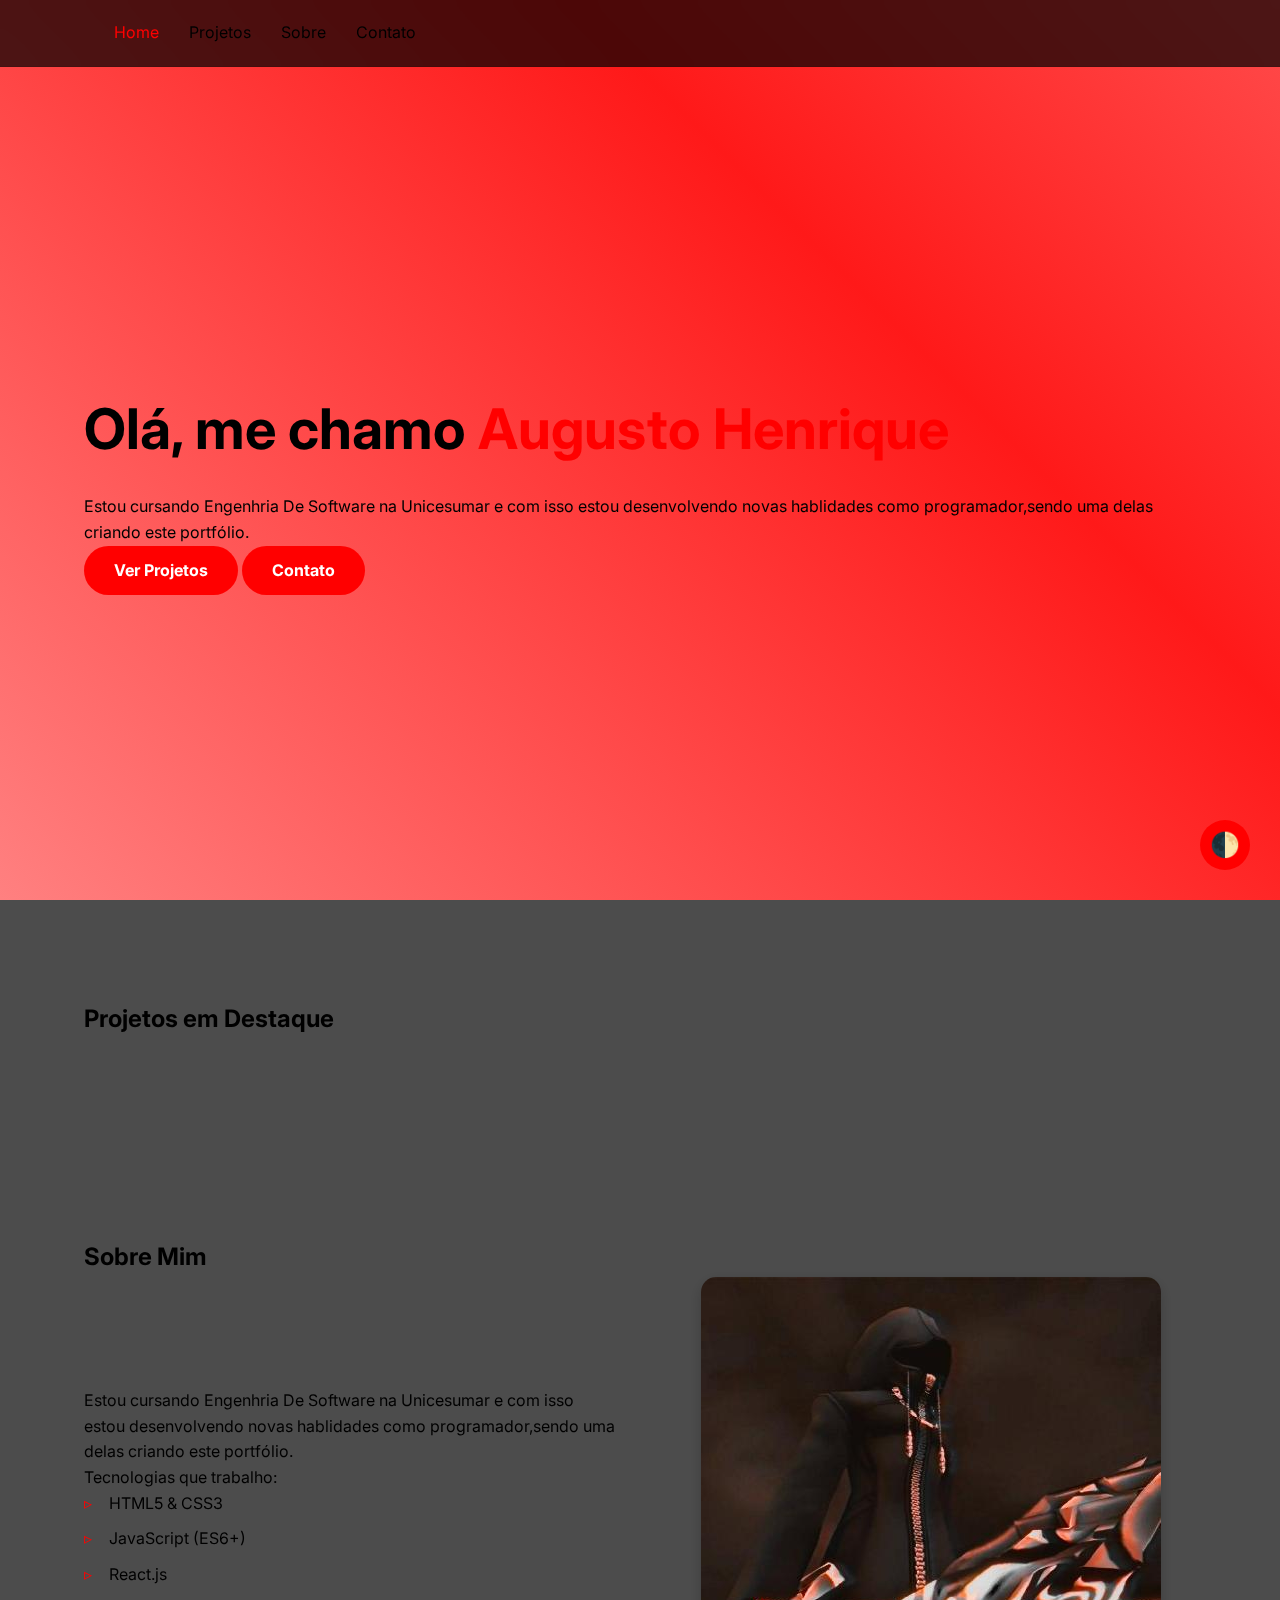
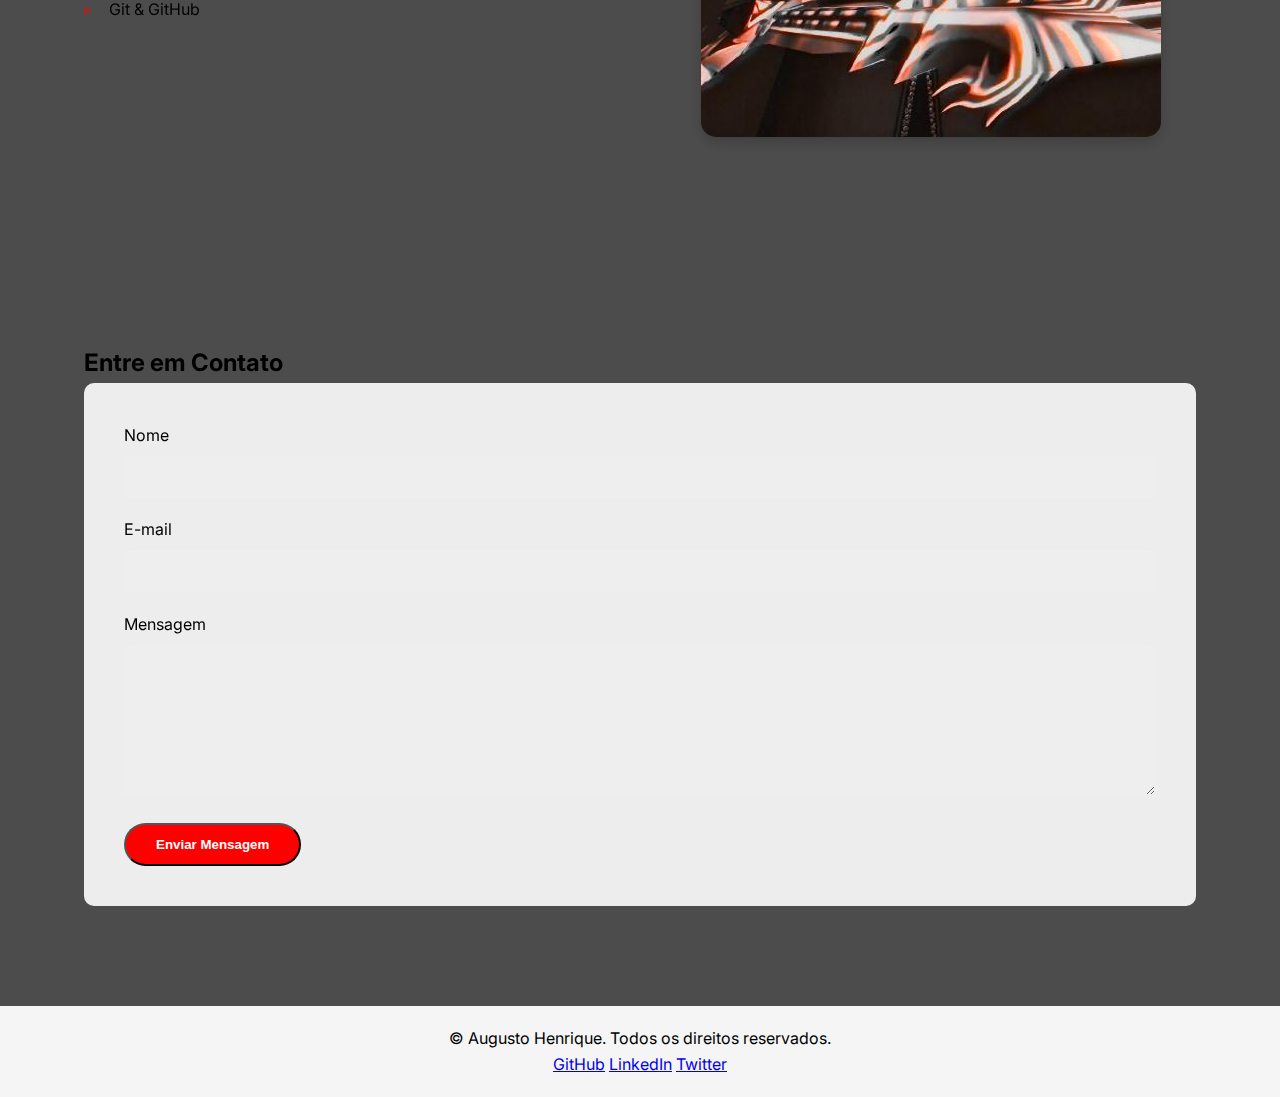
<file: index.html>
<!DOCTYPE html>
<html lang="pt-BR">
  <head>
    <meta charset="UTF-8" />
    <meta name="viewport" content="width=device-width, initial-scale=1.0" />
    <meta
      name="description"
      content="Portfólio de Augusto Henrique, desenvolvedor front-end. Confira meus projetos e habilidades."
    />
    <meta
      name="keywords"
      content="portfolio, desenvolvedor, frontend, JavaScript, HTML, CSS, thednz"
    />
    <meta name="author" content="Augusto Henrique" />
    <title>THEDNZ | Estudante de Front-End</title>
    <link rel="stylesheet" href="css/style.css" />
    <link
      href="https://fonts.googleapis.com/css2?family=Inter:wght@300;400;700&display=swap"
      rel="stylesheet"
    />
    <link rel="icon" href="favicon.ico" type="image/x-icon" />
  </head>
  <body>
    <nav class="navbar">
      <div class="container">
        <a href="index.html"></a>
        <button class="menu-toggle" id="mobile-menu" aria-label="Menu mobile">
          <span class="bar"></span>
          <span class="bar"></span>
          <span class="bar"></span>
        </button>
        <ul class="nav-list">
          <li><a href="index.html" class="active">Home</a></li>
          <li><a href="projects.html">Projetos</a></li>
          <li><a href="about.html">Sobre</a></li>
          <li><a href="contact.html">Contato</a></li>
        </ul>
      </div>
    </nav>

    <header class="hero" id="home">
      <div class="container">
        <h1 class="hero-title">
          Olá, me chamo<span class="highlight"> Augusto Henrique </span>
        </h1>
        <p class="hero-subtitle">
          Estou cursando Engenhria De Software na Unicesumar e com isso estou
          desenvolvendo novas hablidades como programador,sendo uma delas
          criando este portfólio.
        </p>
        <div class="hero-buttons">
          <a href="projects.html" class="btn">Ver Projetos</a>
          <a href="#contact" class="btn btn-outline">Contato</a>
        </div>
      </div>
    </header>

    <section class="featured-projects" id="projects">
      <div class="container">
        <h2>Projetos em Destaque</h2>
        <div class="projects-grid">
          <!-- Projetos serão carregados via JavaScript -->
        </div>
      </div>
    </section>

    <section class="about" id="about">
      <div class="container">
        <h2>Sobre Mim</h2>
        <div class="about-content">
          <div class="about-text">
            <p>
              Estou cursando Engenhria De Software na Unicesumar e com isso
              estou desenvolvendo novas hablidades como programador,sendo uma
              delas criando este portfólio.
            </p>
            <p>Tecnologias que trabalho:</p>
            <ul class="skills-list">
              <li>HTML5 & CSS3</li>
              <li>JavaScript (ES6+)</li>
              <li>React.js</li>
              <li>Git & GitHub</li>
            </ul>
          </div>
          <div class="about-image">
            <img
              src="images/profile.png"
              alt="Augusto Henrique"
              class="profile-image"
            />
          </div>
        </div>
      </div>
    </section>

    <section class="contact" id="contact">
      <div class="container">
        <h2>Entre em Contato</h2>
        <form id="contact-form" class="contact-form">
          <div class="form-group">
            <label for="name">Nome</label>
            <input type="text" id="name" name="name" required />
          </div>
          <div class="form-group">
            <label for="email">E-mail</label>
            <input type="email" id="email" name="email" required />
          </div>
          <div class="form-group">
            <label for="message">Mensagem</label>
            <textarea id="message" name="message" rows="5" required></textarea>
          </div>
          <button type="submit" class="btn">Enviar Mensagem</button>
        </form>
      </div>
    </section>

    <footer class="footer">
      <div class="container">
        <p>
          &copy; <span id="year"></span> Augusto Henrique. Todos os direitos
          reservados.
        </p>
        <div class="social-links">
          <a
            href="https://github.com/thednz"
            target="_blank"
            aria-label="GitHub"
            >GitHub</a
          >
          <a href="#" target="_blank" aria-label="LinkedIn">LinkedIn</a>
          <a href="#" target="_blank" aria-label="Twitter">Twitter</a>
        </div>
      </div>
    </footer>

    <script src="js/main.js"></script>
  </body>
</html>
</file>
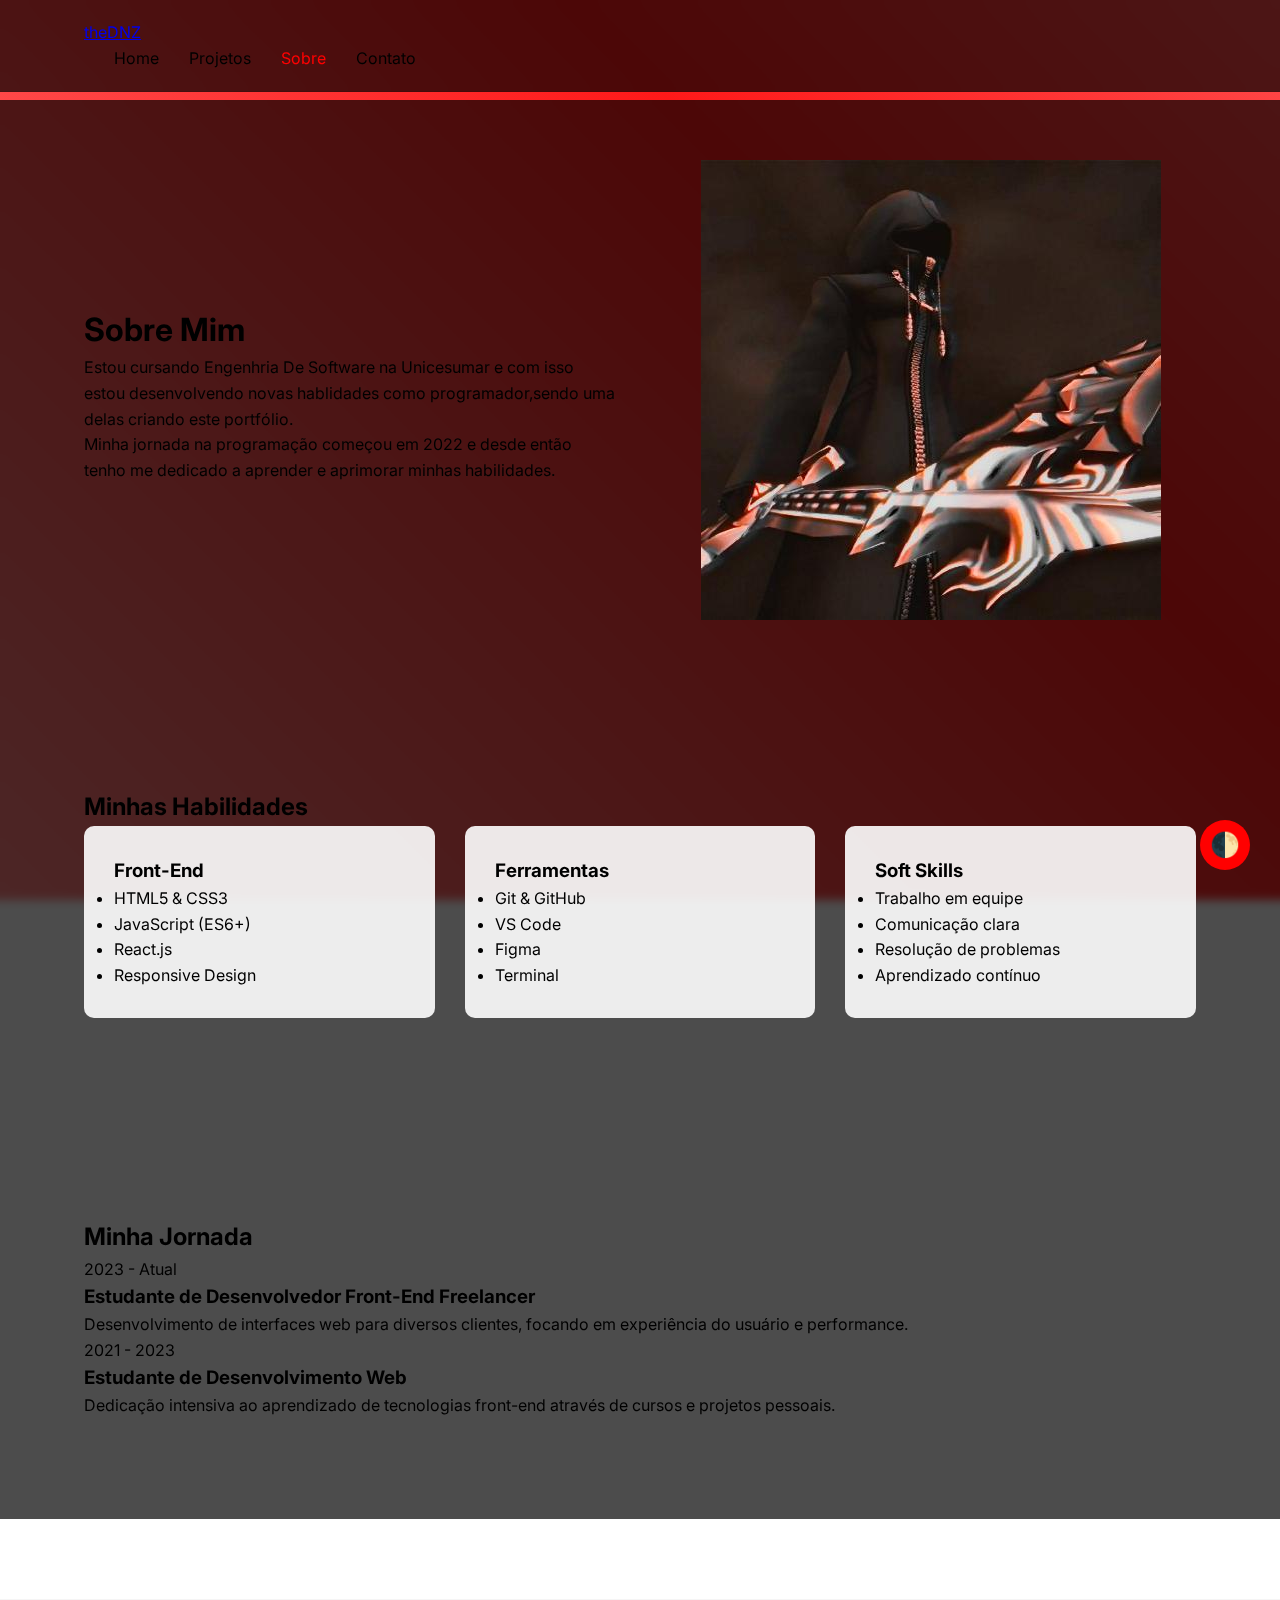
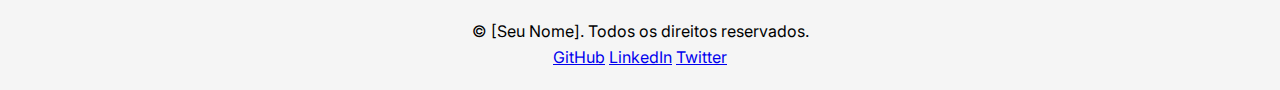
<file: about.html>
<!DOCTYPE html>
<html lang="pt-BR">
  <head>
    <meta charset="UTF-8" />
    <meta name="viewport" content="width=device-width, initial-scale=1.0" />
    <meta
      name="description"
      content="Sobre [Seu Nome] - Desenvolvedor Front-End e suas habilidades"
    />
    <title>Sobre Mim | [Seu Nome]</title>
    <link rel="stylesheet" href="css/style.css" />
    <link
      href="https://fonts.googleapis.com/css2?family=Inter:wght@300;400;700&display=swap"
      rel="stylesheet"
    />
  </head>
  <body>
    <nav class="navbar">
      <div class="container">
        <a href="index.html" class="logo">theDNZ</a>
        <button class="menu-toggle" id="mobile-menu" aria-label="Menu mobile">
          <span class="bar"></span>
          <span class="bar"></span>
          <span class="bar"></span>
        </button>
        <ul class="nav-list">
          <li><a href="index.html">Home</a></li>
          <li><a href="projects.html">Projetos</a></li>
          <li><a href="about.html" class="active">Sobre</a></li>
          <li><a href="contact.html">Contato</a></li>
        </ul>
      </div>
    </nav>

    <main class="about-page">
      <section class="about-hero">
        <div class="container">
          <div class="about-content">
            <div class="about-text">
              <h1>Sobre Mim</h1>
              <p>
                Estou cursando Engenhria De Software na Unicesumar e com isso
                estou desenvolvendo novas hablidades como programador,sendo uma
                delas criando este portfólio.
              </p>
              <p>
                Minha jornada na programação começou em 2022 e desde então tenho
                me dedicado a aprender e aprimorar minhas habilidades.
              </p>
            </div>
            <div class="about-image">
              <img
                src="images/profile.png"
                alt="thednz"
                class="profile-photo"
              />
            </div>
          </div>
        </div>
      </section>

      <section class="skills">
        <div class="container">
          <h2>Minhas Habilidades</h2>
          <div class="skills-grid">
            <div class="skill-card">
              <h3>Front-End</h3>
              <ul>
                <li>HTML5 & CSS3</li>
                <li>JavaScript (ES6+)</li>
                <li>React.js</li>
                <li>Responsive Design</li>
              </ul>
            </div>
            <div class="skill-card">
              <h3>Ferramentas</h3>
              <ul>
                <li>Git & GitHub</li>
                <li>VS Code</li>
                <li>Figma</li>
                <li>Terminal</li>
              </ul>
            </div>
            <div class="skill-card">
              <h3>Soft Skills</h3>
              <ul>
                <li>Trabalho em equipe</li>
                <li>Comunicação clara</li>
                <li>Resolução de problemas</li>
                <li>Aprendizado contínuo</li>
              </ul>
            </div>
          </div>
        </div>
      </section>

      <section class="timeline">
        <div class="container">
          <h2>Minha Jornada</h2>
          <div class="timeline-item">
            <div class="timeline-date">2023 - Atual</div>
            <div class="timeline-content">
              <h3>Estudante de Desenvolvedor Front-End Freelancer</h3>
              <p>
                Desenvolvimento de interfaces web para diversos clientes,
                focando em experiência do usuário e performance.
              </p>
            </div>
          </div>
          <div class="timeline-item">
            <div class="timeline-date">2021 - 2023</div>
            <div class="timeline-content">
              <h3>Estudante de Desenvolvimento Web</h3>
              <p>
                Dedicação intensiva ao aprendizado de tecnologias front-end
                através de cursos e projetos pessoais.
              </p>
            </div>
          </div>
          <!-- Adicionar mais itens conforme necessário -->
        </div>
      </section>
    </main>

    <footer class="footer">
      <div class="container">
        <p>
          &copy; <span id="year"></span> [Seu Nome]. Todos os direitos
          reservados.
        </p>
        <div class="social-links">
          <a
            href="https://github.com/thednz"
            target="_blank"
            aria-label="GitHub"
            >GitHub</a
          >
          <a href="#" target="_blank" aria-label="LinkedIn">LinkedIn</a>
          <a href="#" target="_blank" aria-label="Twitter">Twitter</a>
        </div>
      </div>
    </footer>

    <script src="js/main.js"></script>
  </body>
</html>
</file>
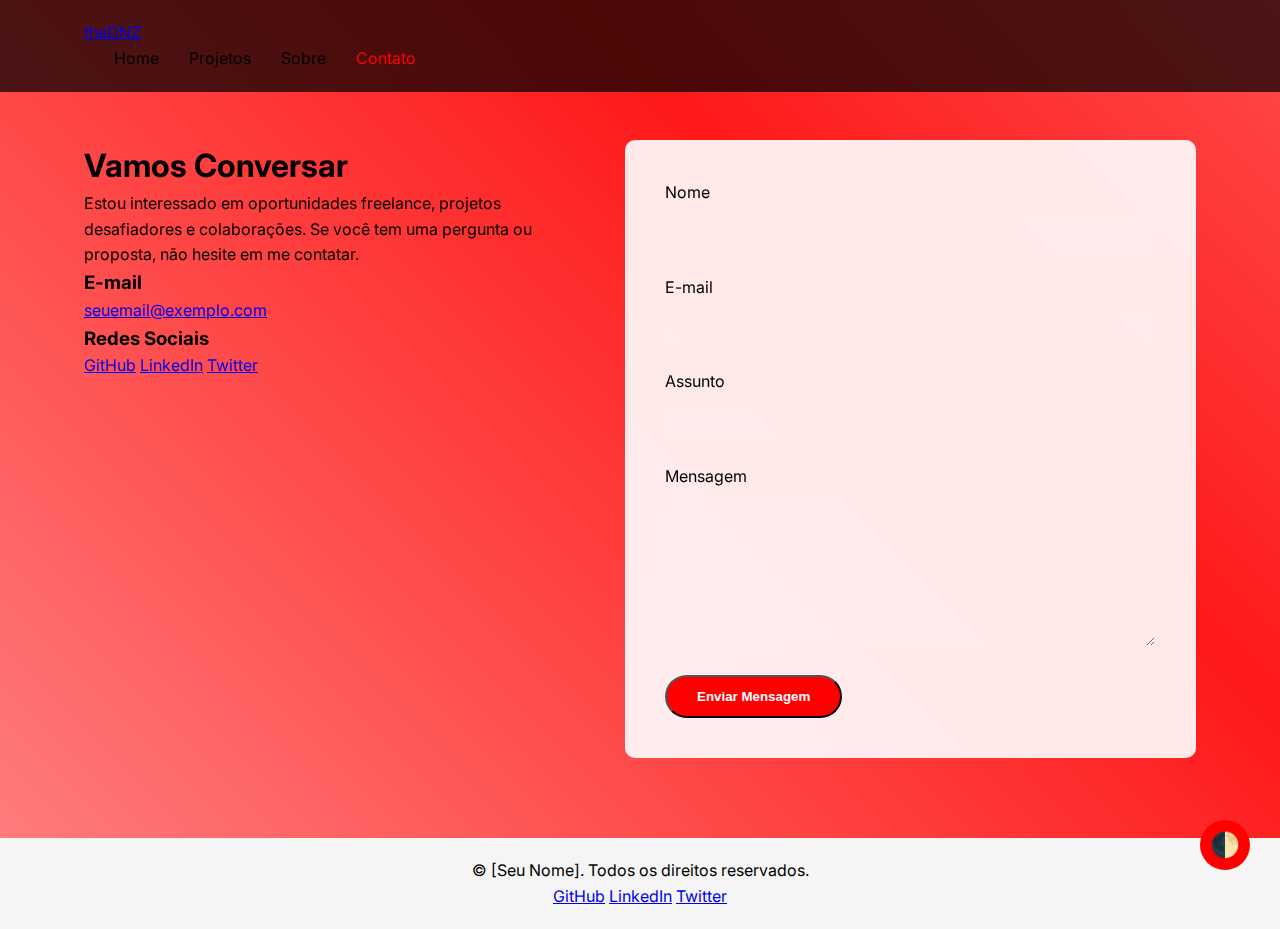
<file: contact.html>
<!DOCTYPE html>
<html lang="pt-BR">
  <head>
    <meta charset="UTF-8" />
    <meta name="viewport" content="width=device-width, initial-scale=1.0" />
    <meta
      name="description"
      content="Entre em contato com [Seu Nome] - Desenvolvedor Front-End"
    />
    <title>Contato | [Seu Nome]</title>
    <link rel="stylesheet" href="css/style.css" />
    <link
      href="https://fonts.googleapis.com/css2?family=Inter:wght@300;400;700&display=swap"
      rel="stylesheet"
    />
  </head>
  <body>
    <nav class="navbar">
      <div class="container">
        <a href="index.html" class="logo">theDNZ</a>
        <button class="menu-toggle" id="mobile-menu" aria-label="Menu mobile">
          <span class="bar"></span>
          <span class="bar"></span>
          <span class="bar"></span>
        </button>
        <ul class="nav-list">
          <li><a href="index.html">Home</a></li>
          <li><a href="projects.html">Projetos</a></li>
          <li><a href="about.html">Sobre</a></li>
          <li><a href="contact.html" class="active">Contato</a></li>
        </ul>
      </div>
    </nav>

    <main class="contact-page">
      <div class="container">
        <div class="contact-container">
          <div class="contact-info">
            <h1>Vamos Conversar</h1>
            <p>
              Estou interessado em oportunidades freelance, projetos
              desafiadores e colaborações. Se você tem uma pergunta ou proposta,
              não hesite em me contatar.
            </p>

            <div class="contact-methods">
              <div class="contact-method">
                <h3>E-mail</h3>
                <a href="mailto:seuemail@exemplo.com">seuemail@exemplo.com</a>
              </div>
              <div class="contact-method">
                <h3>Redes Sociais</h3>
                <div class="social-links">
                  <a href="https://github.com/thednz" target="_blank">GitHub</a>
                  <a href="#" target="_blank">LinkedIn</a>
                  <a href="#" target="_blank">Twitter</a>
                </div>
              </div>
            </div>
          </div>

          <form id="contact-form" class="contact-form">
            <div class="form-group">
              <label for="name">Nome</label>
              <input type="text" id="name" name="name" required />
            </div>
            <div class="form-group">
              <label for="email">E-mail</label>
              <input type="email" id="email" name="email" required />
            </div>
            <div class="form-group">
              <label for="subject">Assunto</label>
              <input type="text" id="subject" name="subject" required />
            </div>
            <div class="form-group">
              <label for="message">Mensagem</label>
              <textarea
                id="message"
                name="message"
                rows="6"
                required
              ></textarea>
            </div>
            <button type="submit" class="btn">Enviar Mensagem</button>
          </form>
        </div>
      </div>
    </main>

    <footer class="footer">
      <div class="container">
        <p>
          &copy; <span id="year"></span> [Seu Nome]. Todos os direitos
          reservados.
        </p>
        <div class="social-links">
          <a
            href="https://github.com/thednz"
            target="_blank"
            aria-label="GitHub"
            >GitHub</a
          >
          <a href="#" target="_blank" aria-label="LinkedIn">LinkedIn</a>
          <a href="#" target="_blank" aria-label="Twitter">Twitter</a>
        </div>
      </div>
    </footer>

    <script src="js/main.js"></script>
  </body>
</html>
</file>
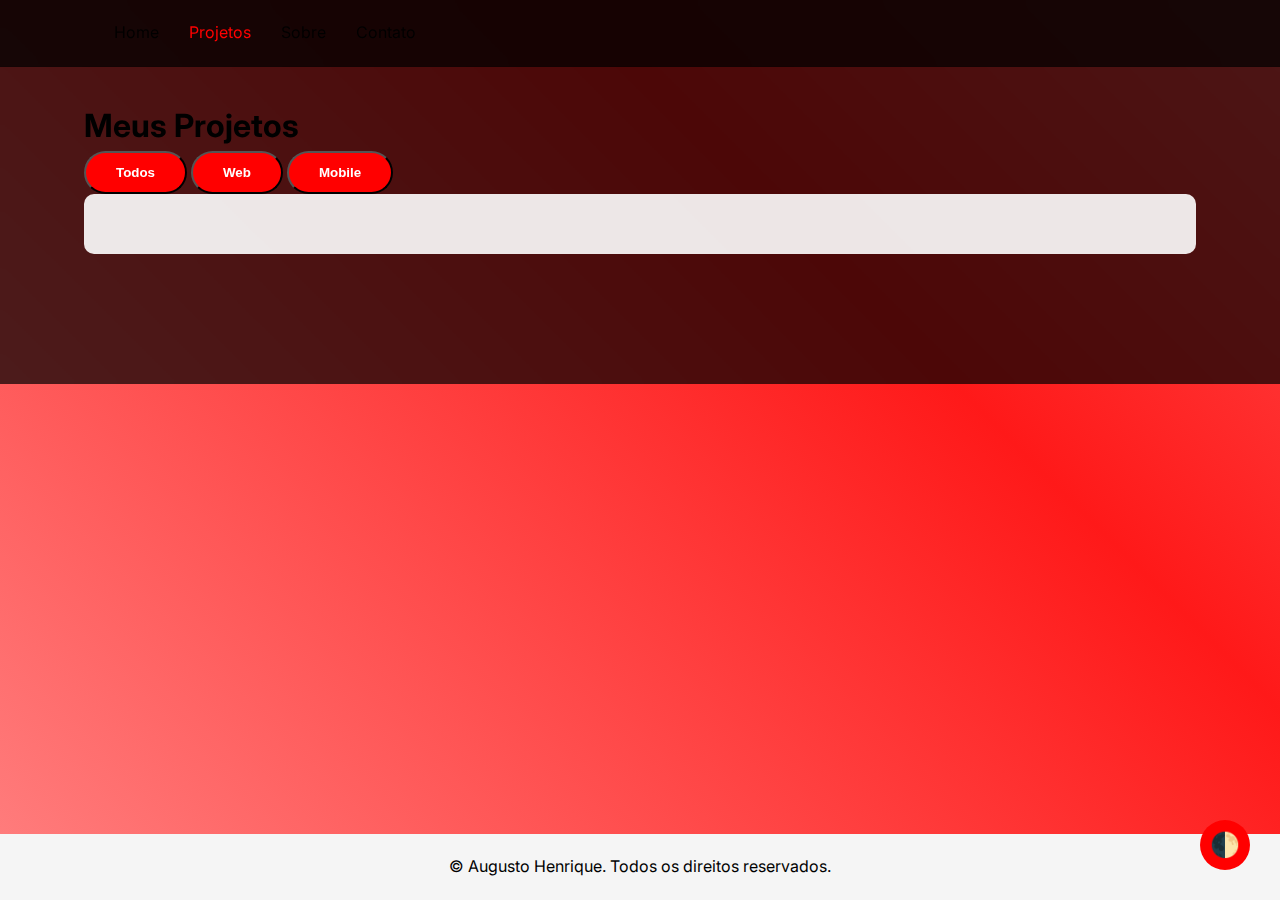
<file: projects.html>
<!DOCTYPE html>
<html lang="pt-BR" data-theme="dark">
  <head>
    <meta charset="UTF-8" />
    <meta name="viewport" content="width=device-width, initial-scale=1.0" />
    <title>Meus Projetos | thednz</title>
    <meta
      name="description"
      content="Projetos desenvolvidos por Augusto Henrique (theDNZ)"
    />

    <!-- CSS -->
    <link rel="stylesheet" href="css/style.css" />
    <link
      href="https://fonts.googleapis.com/css2?family=Inter:wght@300;400;700&display=swap"
      rel="stylesheet"
    />
  </head>

  <body>
    <!-- Barra de Navegação -->
    <nav class="navbar">
      <div class="container">
        <a href="index.html" class="logo-container"> </a>

        <button class="menu-toggle" id="mobile-menu" aria-label="Menu mobile">
          <span class="bar"></span>
          <span class="bar"></span>
          <span class="bar"></span>
        </button>

        <ul class="nav-list">
          <li><a href="index.html">Home</a></li>
          <li><a href="projects.html" class="active">Projetos</a></li>
          <li><a href="about.html">Sobre</a></li>
          <li><a href="contact.html">Contato</a></li>
        </ul>
      </div>
    </nav>

    <!-- Projetos -->
    <section class="projects">
      <div class="container">
        <h1>Meus Projetos</h1>

        <div class="filters">
          <button class="btn filter-btn active" data-filter="all">Todos</button>
          <button class="btn filter-btn" data-filter="web">Web</button>
          <button class="btn filter-btn" data-filter="mobile">Mobile</button>
        </div>

        <div class="projects-grid">
          <!-- Projetos serão carregados via JavaScript -->
          <div class="card project-skeleton">
            <div class="skeleton-image"></div>
            <div class="skeleton-text"></div>
            <div class="skeleton-text-sm"></div>
          </div>
        </div>
      </div>
    </section>

    <!-- Rodapé -->
    <footer class="footer">
      <div class="container">
        <p>
          &copy; <span id="year"></span> Augusto Henrique. Todos os direitos
          reservados.
        </p>
      </div>
    </footer>

    <!-- JavaScript -->
    <script src="js/main.js"></script>
  </body>
</html>
</file>
<file: css/style.css>
/* ===== VARIÁVEIS GLOBAIS ===== */
:root {
  /* Cores Base */
  --black: #000000;
  --white: #ffffff;
  --red: #ff0000;
  --dark-gray: #1a1a1a;
  --light-gray: #f5f5f5;

  /* Tema Escuro (Padrão) */
  --primary: var(--black);
  --secondary: var(--dark-gray);
  --accent: var(--red);
  --text: var(--white);
  --card-bg: rgba(0, 0, 0, 0.8);
  --nav-border: rgba(255, 255, 255, 0.1);
}

[data-theme="light"] {
  /* Tema Claro */
  --primary: var(--white);
  --secondary: var(--light-gray);
  --text: var(--black);
  --card-bg: rgba(255, 255, 255, 0.9);
  --nav-border: rgba(0, 0, 0, 0.1);
}

/* ===== RESET E BASE ===== */
* {
  margin: 0;
  padding: 0;
  box-sizing: border-box;
  transition: background-color 0.3s, color 0.3s;
}

html {
  scroll-behavior: smooth;
}

body {
  font-family: "Inter", sans-serif;
  color: var(--text);
  line-height: 1.6;
  position: relative;
  overflow-x: hidden;
  background-color: var(--primary);
}

/* ===== FUNDO ANIMADO ===== */
body::before {
  content: "";
  position: fixed;
  top: 0;
  left: 0;
  width: 100%;
  height: 100%;
  background: linear-gradient(
    45deg,
    var(--primary),
    var(--accent),
    var(--primary)
  );
  background-size: 300% 300%;
  animation: gradientBG 15s ease infinite;
  z-index: -1;
  opacity: 0.9;
}

@keyframes gradientBG {
  0% {
    background-position: 0% 50%;
  }
  50% {
    background-position: 100% 50%;
  }
  100% {
    background-position: 0% 50%;
  }
}

/* ===== COMPONENTES PRINCIPAIS ===== */
.container {
  width: 90%;
  max-width: 1200px;
  margin: 0 auto;
  padding: 0 20px;
}

/* Navegação */
.navbar {
  background-color: rgba(0, 0, 0, 0.7);
  backdrop-filter: blur(10px);
  padding: 20px 0;
  position: fixed;
  width: 100%;
  top: 0;
  z-index: 1000;
  border-bottom: 1px solid var(--nav-border);
}

.logo-container {
  display: flex;
  align-items: center;
  font-size: 1.8rem;
  font-weight: 700;
  text-decoration: none;
}

.logo-highlight {
  color: var(--accent);
  font-weight: 400;
}

.logo-main {
  color: var(--text);
  font-weight: 700;
  letter-spacing: 1px;
}

.menu-toggle {
  display: none;
  background: none;
  border: none;
  cursor: pointer;
  padding: 10px;
}

.bar {
  display: block;
  width: 25px;
  height: 3px;
  margin: 5px 0;
  background-color: var(--text);
  transition: all 0.3s;
}

.nav-list {
  list-style: none;
  display: flex;
  align-items: center;
}

.nav-list li {
  margin-left: 30px;
}

.nav-list a {
  color: var(--text);
  text-decoration: none;
  font-weight: 400;
  transition: color 0.3s;
}

.nav-list a:hover,
.nav-list a.active {
  color: var(--accent);
}

/* Seções */
section {
  padding: 100px 0;
  background-color: rgba(0, 0, 0, 0.7);
  backdrop-filter: blur(5px);
}

/* Hero Section */
.hero {
  min-height: 100vh;
  display: flex;
  align-items: center;
  padding-top: 80px;
}

.hero h1 {
  font-size: 3.5rem;
  margin-bottom: 20px;
}

.highlight {
  color: var(--accent);
}

/* Cards */
.card {
  background-color: var(--card-bg);
  border-radius: 10px;
  padding: 30px;
  margin-bottom: 30px;
  transition: transform 0.3s;
}

.card:hover {
  transform: translateY(-10px);
}

/* Botões */
.btn {
  display: inline-block;
  background-color: var(--accent);
  color: var(--primary);
  padding: 12px 30px;
  border-radius: 30px;
  text-decoration: none;
  font-weight: 700;
  transition: all 0.3s;
}

.btn:hover {
  transform: translateY(-3px);
  box-shadow: 0 10px 20px rgba(255, 0, 0, 0.3);
}

/* Rodapé */
.footer {
  background-color: rgba(0, 0, 0, 0.8);
  padding: 30px 0;
  text-align: center;
}

/* Toggle de Tema */
.theme-toggle {
  position: fixed;
  bottom: 30px;
  right: 30px;
  width: 50px;
  height: 50px;
  border-radius: 50%;
  background-color: var(--accent);
  color: var(--primary);
  border: none;
  cursor: pointer;
  display: flex;
  align-items: center;
  justify-content: center;
  font-size: 1.5rem;
  z-index: 1000;
  transition: all 0.3s;
}

.theme-toggle:hover {
  transform: scale(1.1);
}

/* ===== RESPONSIVIDADE ===== */
@media (max-width: 992px) {
  .hero h1 {
    font-size: 2.8rem;
  }
}

@media (max-width: 768px) {
  .menu-toggle {
    display: block;
  }

  .nav-list {
    position: fixed;
    top: 80px;
    left: -100%;
    width: 100%;
    height: calc(100vh - 80px);
    flex-direction: column;
    align-items: center;
    justify-content: center;
    background-color: rgba(0, 0, 0, 0.9);
    transition: left 0.3s;
  }

  .nav-list.active {
    left: 0;
  }

  .nav-list li {
    margin: 15px 0;
  }

  .menu-toggle.active .bar:nth-child(1) {
    transform: translateY(8px) rotate(45deg);
  }

  .menu-toggle.active .bar:nth-child(2) {
    opacity: 0;
  }

  .menu-toggle.active .bar:nth-child(3) {
    transform: translateY(-8px) rotate(-45deg);
  }
}

@media (max-width: 576px) {
  .hero h1 {
    font-size: 2.2rem;
  }

  .btn {
    padding: 10px 20px;
  }
}
/* ===== PÁGINA SOBRE ===== */
.about-page {
  padding-top: 100px;
}

.about-hero {
  padding: 60px 0;
}

.about-content {
  display: flex;
  gap: 50px;
  align-items: center;
}

.about-text {
  flex: 1;
}

.about-image {
  flex: 1;
  text-align: center;
}

.profile-image {
  max-width: 100%;
  border-radius: 15px;
  box-shadow: 0 5px 15px rgba(0, 0, 0, 0.2);
}

.skills-section {
  padding: 60px 0;
}

.skills-grid {
  display: grid;
  grid-template-columns: repeat(auto-fit, minmax(300px, 1fr));
  gap: 30px;
}

.skill-card {
  background: var(--card-bg);
  padding: 30px;
  border-radius: 10px;
}

.skills-list {
  list-style: none;
}

.skills-list li {
  margin-bottom: 10px;
  position: relative;
  padding-left: 25px;
}

.skills-list li::before {
  content: "▹";
  position: absolute;
  left: 0;
  color: var(--accent);
}

/* ===== PÁGINA CONTATO ===== */
.contact-page {
  padding-top: 100px;
}

.contact-container {
  display: flex;
  gap: 50px;
  margin-top: 40px;
}

.contact-info {
  flex: 1;
}

.contact-form {
  flex: 1;
  background: var(--card-bg);
  padding: 40px;
  border-radius: 10px;
}

.form-group {
  margin-bottom: 20px;
}

.form-group label {
  display: block;
  margin-bottom: 8px;
}

.form-group input,
.form-group textarea {
  width: 100%;
  padding: 12px;
  border: 1px solid rgba(255, 255, 255, 0.1);
  background: rgba(255, 255, 255, 0.05);
  border-radius: 5px;
  color: var(--text);
}

.form-group textarea {
  min-height: 150px;
}

.submit-btn {
  background: var(--accent);
  color: var(--primary);
}

/* Responsividade */
@media (max-width: 768px) {
  .about-content,
  .contact-container {
    flex-direction: column;
  }

  .contact-form {
    padding: 30px;
  }
}
/* ===== ESTRUTURA DA PÁGINA ===== */
html,
body {
  height: 100%;
}

body {
  display: flex;
  flex-direction: column;
  min-height: 100vh; /* Ocupa pelo menos toda a altura da tela */
}

main {
  flex: 1; /* Faz o conteúdo principal ocupar o espaço disponível */
  padding-bottom: 80px; /* Espaço para o footer */
}

/* ===== FOOTER FIXO ===== */
.footer {
  background-color: var(--secondary);
  padding: 20px 0;
  text-align: center;
  position: relative;
  bottom: 0;
  width: 100%;
  margin-top: auto; /* Empurra o footer para baixo */
}
</file>
